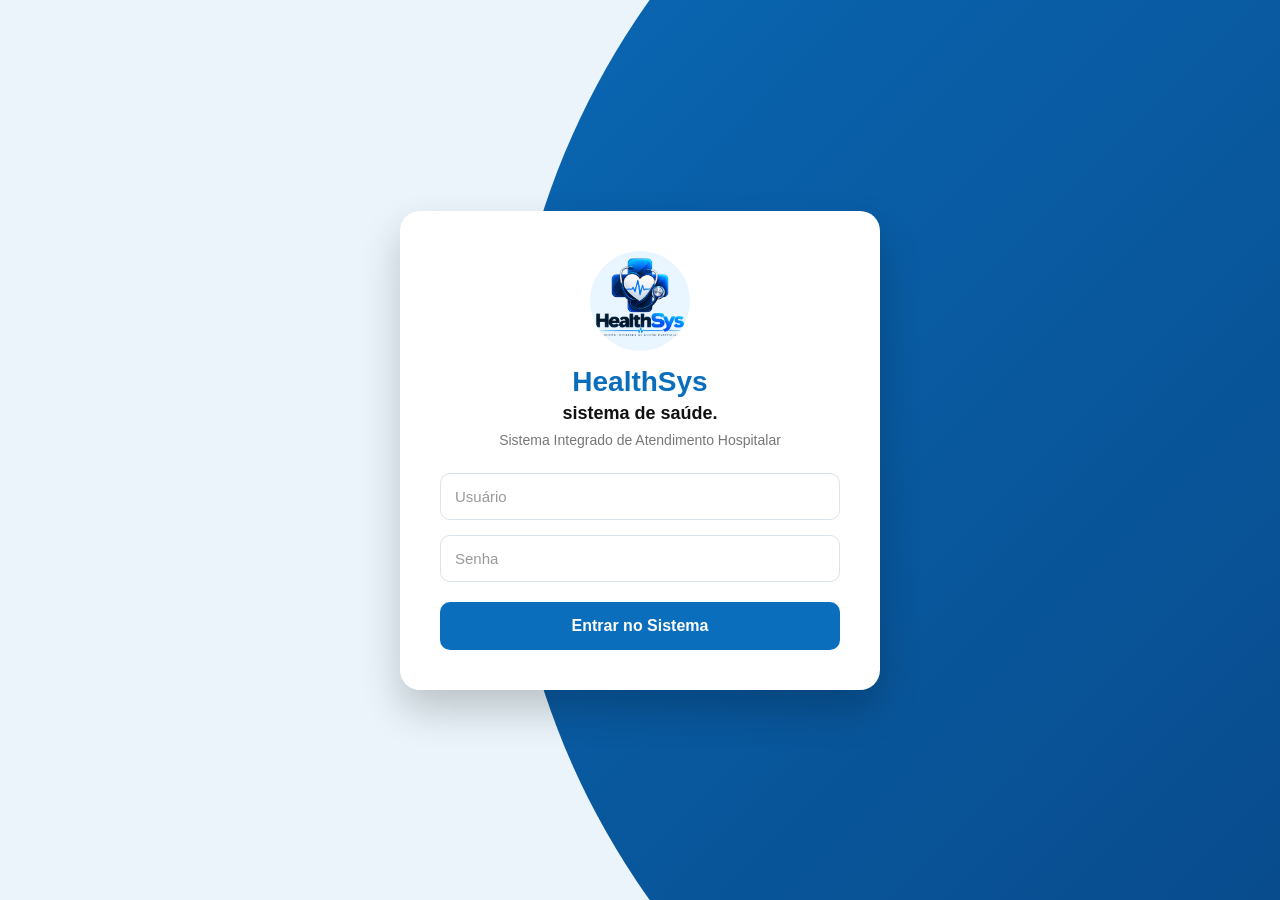
<file: frontend/index.html>
<!DOCTYPE html>
<html lang="pt-BR">

<head>

    <meta charset="UTF-8">
    <meta name="viewport" content="width=device-width, initial-scale=1.0">

    <title>Projeto Sentinela</title>

    <link rel="stylesheet" href="style.css">

</head>

<body>

<div class="background"></div>

<div class="container">

    <div class="logo">
    <img src="ChatGPT Image 17_08_2026, 11_07_05.png" alt="Logo HealthSys">
</div>

    <h1>HealthSys</h1>
    <h2>sistema de saúde.</h2>

    <p>Sistema Integrado de Atendimento Hospitalar</p>

    <input
        id="usuario"
        placeholder="Usuário">

    <input
        id="senha"
        type="password"
        placeholder="Senha">

    <button onclick="login()">
        Entrar no Sistema
    </button>

</div>

<script>

async function login() {

    const usuario = document.getElementById("usuario").value.trim();
    const senha = document.getElementById("senha").value.trim();

    if (!usuario || !senha) {
        alert("Digite o usuário e a senha.");
        return;
    }

    try {

        const resposta = await fetch("/login", {

            method: "POST",

            headers: {
                "Content-Type": "application/json"
            },

            body: JSON.stringify({
                usuario: usuario,
                senha: senha
            })

        });

        const data = await resposta.json();

        console.log("Resposta do servidor:", data);

        if (!resposta.ok) {

            alert(data.erro || "Usuário ou senha incorretos.");

            return;
        }

        if (data.tipo === "triagem") {

            window.location.href = "triagem.html";

        } else if (data.tipo === "medico") {

            window.location.href = "medico.html";

        } else if (data.tipo === "atendimento") {

            window.location.href = "atendimento.html";

        } else {

            alert("Tipo de usuário não reconhecido.");

        }

    } catch (erro) {

        console.error("Erro no login:", erro);

        alert("Não foi possível conectar ao servidor.");

    }

}

</script>

</body>
</html>
</file>
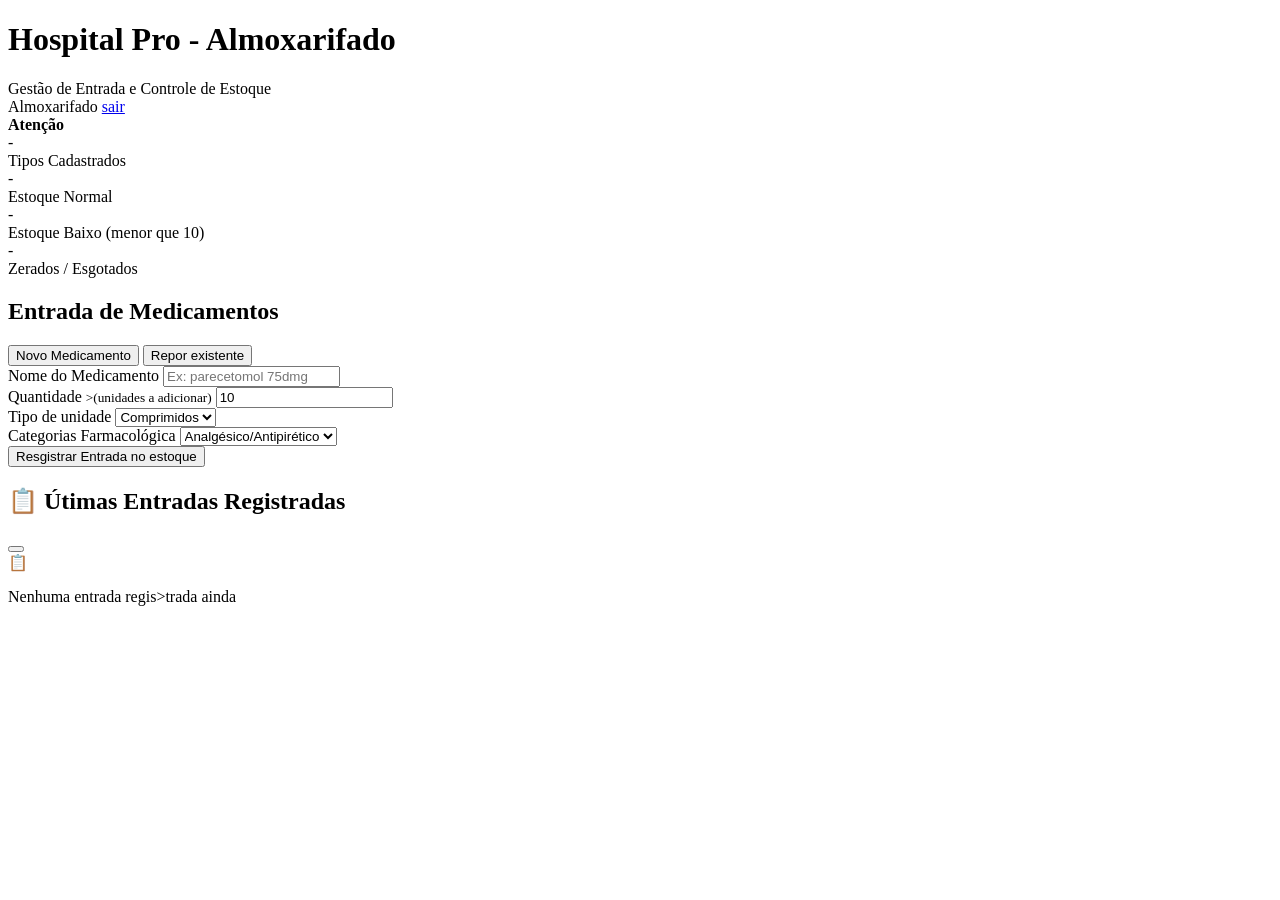
<file: frontend/almoxarifado.html>
<!DOCTYPE html>
<html lang="en">
<head>
    <meta charset="UTF-8">
    <meta name="viewport" content="width=device-width, initial-scale=1.0">
    <title>Document</title>
</head>
<header class="navbar">
    <div class="nav-brand">
        <div class="logo-icon">

        </div>
     <div>
    <h1>Hospital Pro - Almoxarifado</h1>
    <span>Gestão de Entrada e Controle de Estoque

        </span>
     </div>
     <span class="user-pill" id="nomeUsuario">Almoxarifado</span>
     <a href="index.html" class="btn-nav">sair</a>
     </div>
</header>

<div class="container"></div>

<!--Alerta -->
<div class="alerta-estoque" id="alerta-Estoque" style="display: nome;">
    <strong>Atenção</strong> <span id="alertaTexto"></span>
</div>

<!--STATS-->
<div class="stats-btn">
    <div class="stats-card">
        <div class="stat-icon purple"></div>
        <div class="stat-value" id="statItens">-</div>
        <div class="stat-label">Tipos Cadastrados</div>
    </div>
</div>
<div class="stat-card">
    <div class="stat-icon green"></div>
    <div>
        <div class="stat-value" id="status">-</div>
        <div class="stat-label">Estoque Normal</div>
    </div>
</div>
<div class="stat-card">
    <div class="stat-icon orange"></div>
    <div>
        <div class="stat-value" id="statBaivo">-</div>
        <div class="stat-label">Estoque Baixo (menor que 10)</div>
    </div>
</div>
<div class="stat-card">
    <div class="stat-icon red"></div>
    <div>
        <div class="stat-value" id="statZerado">-</div>
        <div class="stat-label">Zerados / Esgotados</div>
     </div>
   </div>
</div>

<!--MAIN GRID-->
<div class="main-grid">

 <!-- COLUNA ESQUERDA: FORMULÀRIO ENTRADA-->
  <div>
   <div class="card">
    <div class="card-header"></div>
        <h2>Entrada de Medicamentos</h2>
    </div>
    <div class="card-body">
      
        <!--Tabs: Novo ou Repor-->
        <div class="entrada tabs">
            <button class="tab-btn active" id="tabNovo"
            onclick="setTab('novo')">Novo Medicamento</button>
            <button class="tab-btn" id="tabRepor" onclick="setTab('repor')">Repor existente</button>
        </div>

        <!--PAINEL: Cadastrar Novo-->
        <div id="painelNovo">
         <div class="form-group">
            <label class="emNome">Nome do Medicamento</label>
            <input type="text" id="emNome" class="form-control"
            placeholder="Ex: parecetomol 75dmg"
            autocomplete="off">    
         </div>
        <div class="form-group">
                        <label for="emQtd">Quantidade
                           <small>>(unidades a adicionar)</small></label>
                        <input type="number" id="emQtd"
                        class="form-control" value="10" min="1">                   
                    </div>
                    <div class="form-group">
                        <label for="emUunidade">Tipo de unidade</label>
                        <select id="emUnidade" class="form-control">
                            <option value="comprimidos">Comprimidos</option>
                              <option value="capsulas">Cápsulas</option>
                                <option value="frascos">Frascos</option>
                                  <option value="ampolas">Empola</option>
                                    <option value="sachês">Sachês</option>
                                      <option value="unidades">Unidades</option>
                 
                            </select>
                    </div>

                    <div class="form-group">
                        <label for="emCategorias">Categorias Farmacológica</label>
                        <select for="emCategorias" class="form-control">
                            <option value="Analgésico/Antipiréticos">Analgésico/Antipirético</option>
                             <option value="Antibióticos">Antibióticos</option>
                              <Option value="Anti-inflamatório">Anti-inflamatório</Option>
                                <Option value="Antialérgico">Antialérgico</Option>
                                  <Option value="Protetor Gastrico">Protetor Gastrico</Option>
                                    <Option value="Antiespamódico">Antiespamódico</Option>
                                     <Option value="Antimetico">Antimetico</Option>
                                      <Option value="Solução">Solução<Solução/Option>
                                       <Option value="Vitamina/Suplemento">Vitamina/Suplememto</Option>
                             <Option value="Geral">Geral</Option>
                        </select>
                    </div>
                    <button class="btn-full btn-purple" onclick="darEntrada()">Resgistrar Entrada no estoque</button>
                </div>

                <!--PAINEL: Repor Existente-->
                <div id="paianelRepor" style="display: none">
                    <div class="form-group">
                        <label for="selReporMed">Selecionar Medicamento</label>
                        <select id="selReporMed" class="form-control">
                            <option value="">---Selecione---</option>
                        </select>
                    </div>
                    <div class="form-group">
                      <label for="reporQtd">Quantidade a Adicionar</label>
                      <input type="number" id="reporQtd"
                      class="form-control" value="10" min="1">
                    </div>
                    <div class="form-group">
                      <label for="reporObs">Observação</label><small>(Opcional)</small>
                      <input type="text" id="reporObs" class="form-control" placeholder="Ex: nota fiscal NF-001">
                    </div>
                    <button class="btn-full btn-purple"
                    onclick="reporEstoque()">Adicionar ao estoque existente
                </button>
                </div>
            </div>
        </div>
        <!--Historico de Entrada -->
        <div class="card" style="margin-top:20px">
        <div class="card-header">
         <h2>📋 Útimas Entradas Registradas</h2>
         <button class="btn-sm btn-seconday"
         onclick="carregarHistoricoEntradas()"></button>
         <div class="card-body" id="historicoEntradas">
                <div clas="empty-state">
                    <div class="empty-icon">📋</div>
                    <p>Nenhuma entrada regis>trada ainda</p>
                </div>
            </div>
        </div>
    </div>
</div>

</body>     
</html>
</file>
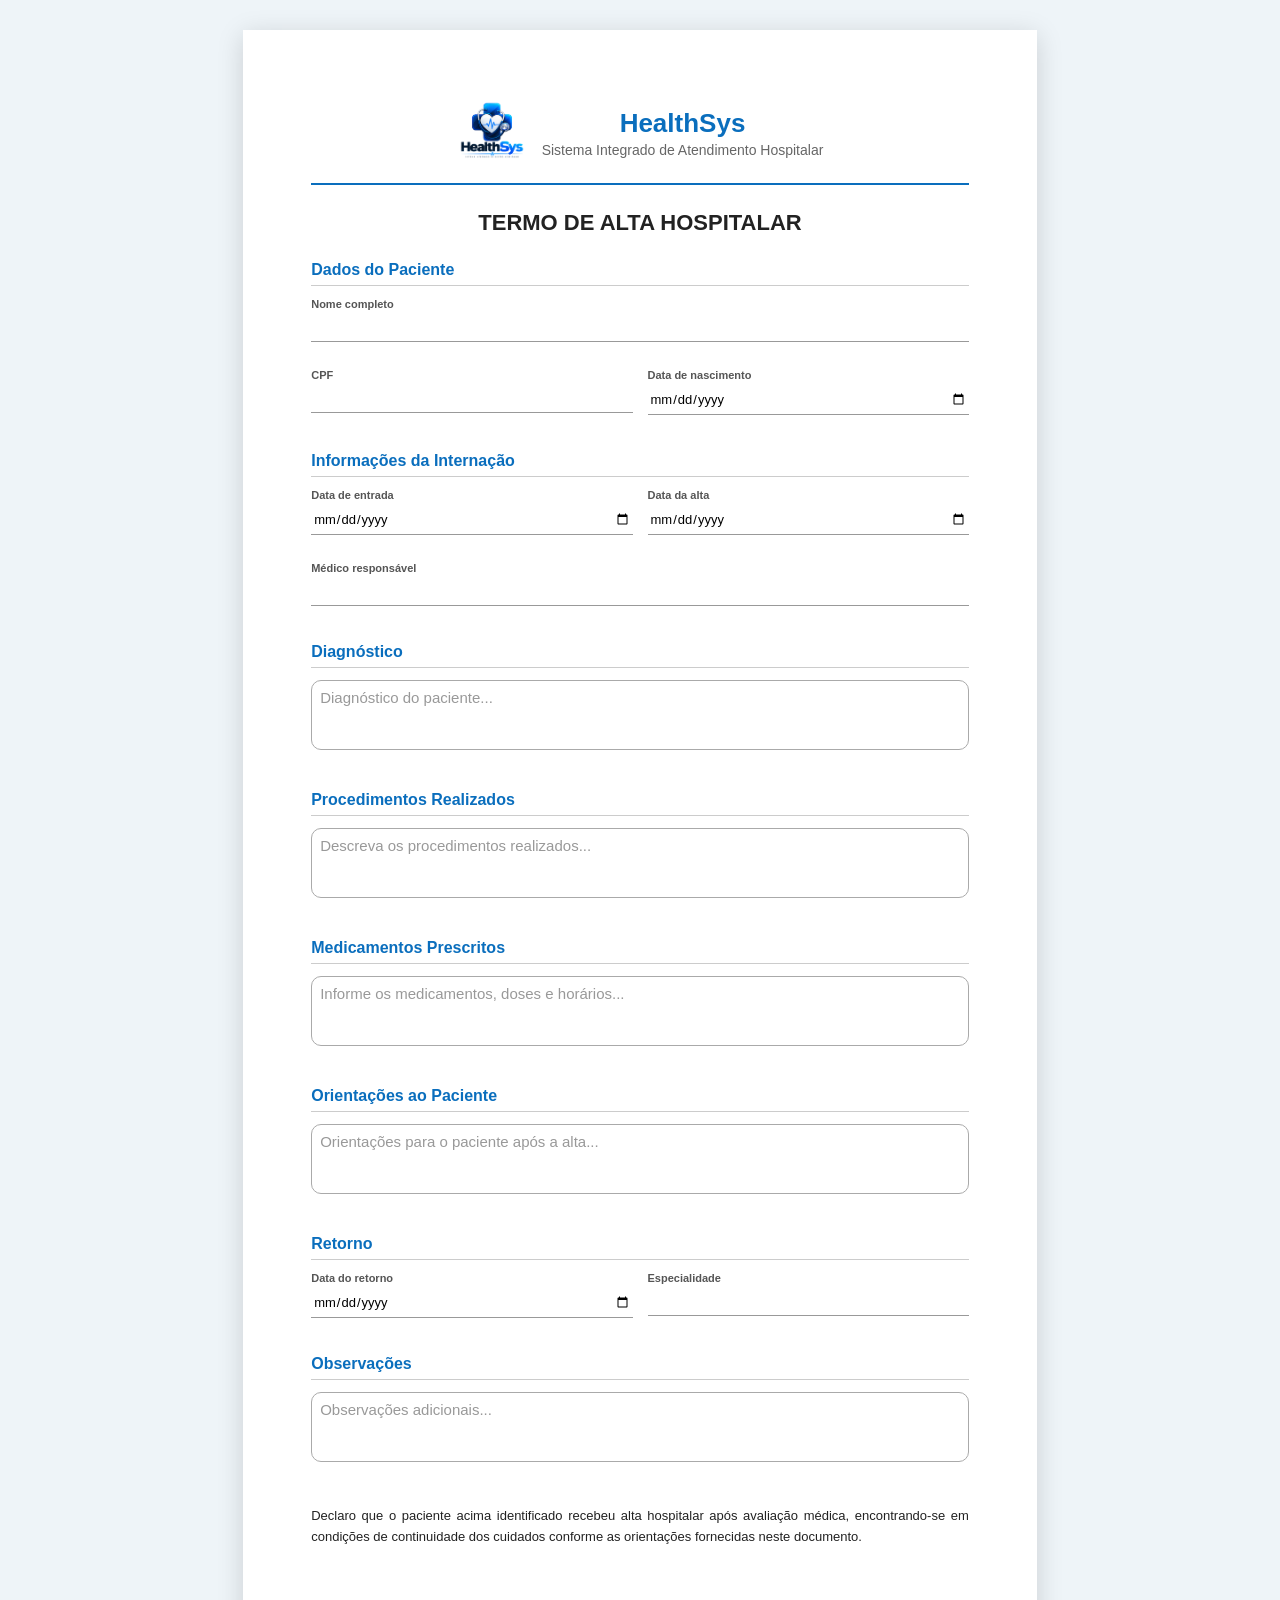
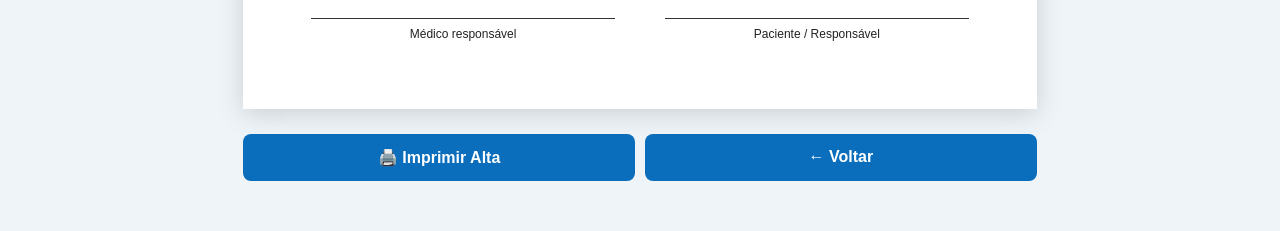
<file: frontend/alta.html>
<!DOCTYPE html>
<html lang="pt-BR">

<head>

    <meta charset="UTF-8">

    <meta
        name="viewport"
        content="width=device-width, initial-scale=1.0">

    <title>HealthSys - Alta Hospitalar</title>

    <link rel="stylesheet" href="style.css">

    <style>

        body {
            background: #eef4f8;
            display: block;
            min-height: 100vh;
            padding: 30px;
        }

        .documento {
            width: 210mm;
            min-height: 297mm;

            margin: auto;

            background: white;

            padding: 18mm;

            box-shadow: 0 5px 25px rgba(0,0,0,.15);

            color: #222;
        }

        .cabecalho {
            display: flex;
            align-items: center;
            justify-content: center;

            gap: 15px;

            border-bottom: 2px solid #0A6EBD;

            padding-bottom: 15px;

            margin-bottom: 25px;
        }

        .cabecalho img {
            width: 70px;
            height: 70px;

            object-fit: contain;
        }

        .cabecalho-texto {
            text-align: center;
        }

        .cabecalho-texto h1 {
            margin: 0;
            font-size: 26px;
            color: #0A6EBD;
        }

        .cabecalho-texto p {
            margin: 3px 0 0;
            color: #666;
        }

        .titulo {
            text-align: center;

            font-size: 22px;

            margin: 25px 0;

            color: #222;
        }

        .secao {
            margin-top: 22px;
        }

        .secao h2 {
            font-size: 16px;

            color: #0A6EBD;

            border-bottom: 1px solid #ccc;

            padding-bottom: 6px;

            margin-bottom: 12px;
        }

        .linha {
            display: flex;
            gap: 15px;

            margin-bottom: 12px;
        }

        .campo {
            flex: 1;
        }

        .campo label {
            display: block;

            font-size: 11px;

            font-weight: bold;

            color: #555;

            margin-bottom: 4px;
        }

        .campo input,
        .campo textarea {

            width: 100%;

            border: none;

            border-bottom: 1px solid #999;

            border-radius: 0;

            padding: 6px 2px;

            font-size: 13px;

            background: transparent;

            box-shadow: none;
        }

        textarea {
            min-height: 70px;

            resize: none;

            border: 1px solid #aaa !important;

            padding: 8px !important;
        }

        .declaracao {
            margin-top: 25px;

            font-size: 13px;

            line-height: 1.6;

            text-align: justify;
        }

        .assinaturas {
            display: flex;

            justify-content: space-between;

            gap: 50px;

            margin-top: 70px;
        }

        .assinatura {
            flex: 1;

            text-align: center;

            border-top: 1px solid #333;

            padding-top: 8px;

            font-size: 12px;
        }

        .botoes {
            width: 210mm;

            margin: 20px auto;

            display: flex;

            gap: 10px;
        }

        .botoes button {
            flex: 1;

            border: none;

            padding: 14px;

            border-radius: 8px;

            background: #0A6EBD;

            color: white;

            font-weight: bold;

            cursor: pointer;
        }

        .botoes button:hover {
            background: #084C8D;
        }

        @media print {

            @page {
                size: A4;
                margin: 0;
            }

            body {
                background: white;

                padding: 0;
            }

            .documento {
                width: 210mm;
                min-height: 297mm;

                margin: 0;

                box-shadow: none;

                padding: 18mm;
            }

            .botoes {
                display: none;
            }

        }

    </style>

</head>

<body>


<div class="documento">

    <!-- CABEÇALHO -->

    <div class="cabecalho">

        <img
            src="ChatGPT Image 17_08_2026, 11_07_05.png"
            alt="Logo HealthSys">

        <div class="cabecalho-texto">

            <h1>HealthSys</h1>

            <p>
                Sistema Integrado de Atendimento Hospitalar
            </p>

        </div>

    </div>


    <h1 class="titulo">
        TERMO DE ALTA HOSPITALAR
    </h1>


    <!-- DADOS DO PACIENTE -->

    <div class="secao">

        <h2>Dados do Paciente</h2>

        <div class="linha">

            <div class="campo">
                <label>Nome completo</label>

                <input
                    type="text"
                    id="nome">
            </div>

        </div>


        <div class="linha">

            <div class="campo">

                <label>CPF</label>

                <input
                    type="text"
                    id="cpf">

            </div>


            <div class="campo">

                <label>Data de nascimento</label>

                <input
                    type="date"
                    id="nascimento">

            </div>

        </div>

    </div>


    <!-- INTERNAÇÃO -->

    <div class="secao">

        <h2>Informações da Internação</h2>

        <div class="linha">

            <div class="campo">

                <label>Data de entrada</label>

                <input
                    type="date"
                    id="entrada">

            </div>

            <div class="campo">

                <label>Data da alta</label>

                <input
                    type="date"
                    id="alta">

            </div>

        </div>


        <div class="linha">

            <div class="campo">

                <label>Médico responsável</label>

                <input
                    type="text"
                    id="medico">

            </div>

        </div>

    </div>


    <!-- DIAGNÓSTICO -->

    <div class="secao">

        <h2>Diagnóstico</h2>

        <textarea
            id="diagnostico"
            placeholder="Diagnóstico do paciente..."></textarea>

    </div>


    <!-- PROCEDIMENTOS -->

    <div class="secao">

        <h2>Procedimentos Realizados</h2>

        <textarea
            id="procedimentos"
            placeholder="Descreva os procedimentos realizados..."></textarea>

    </div>


    <!-- MEDICAÇÕES -->

    <div class="secao">

        <h2>Medicamentos Prescritos</h2>

        <textarea
            id="medicamentos"
            placeholder="Informe os medicamentos, doses e horários..."></textarea>

    </div>


    <!-- ORIENTAÇÕES -->

    <div class="secao">

        <h2>Orientações ao Paciente</h2>

        <textarea
            id="orientacoes"
            placeholder="Orientações para o paciente após a alta..."></textarea>

    </div>


    <!-- RETORNO -->

    <div class="secao">

        <h2>Retorno</h2>

        <div class="linha">

            <div class="campo">

                <label>Data do retorno</label>

                <input
                    type="date"
                    id="retorno">

            </div>

            <div class="campo">

                <label>Especialidade</label>

                <input
                    type="text"
                    id="especialidade">

            </div>

        </div>

    </div>


    <!-- OBSERVAÇÕES -->

    <div class="secao">

        <h2>Observações</h2>

        <textarea
            id="observacoes"
            placeholder="Observações adicionais..."></textarea>

    </div>


    <!-- DECLARAÇÃO -->

    <div class="declaracao">

        Declaro que o paciente acima identificado recebeu alta
        hospitalar após avaliação médica, encontrando-se em
        condições de continuidade dos cuidados conforme as
        orientações fornecidas neste documento.

    </div>


    <!-- ASSINATURAS -->

    <div class="assinaturas">

        <div class="assinatura">

            Médico responsável

        </div>

        <div class="assinatura">

            Paciente / Responsável

        </div>

    </div>

</div>


<!-- BOTÕES -->

<div class="botoes">

    <button onclick="window.print()">
        🖨️ Imprimir Alta
    </button>

    <button onclick="window.history.back()">
        ← Voltar
    </button>

</div>


</body>

</html>
</file>
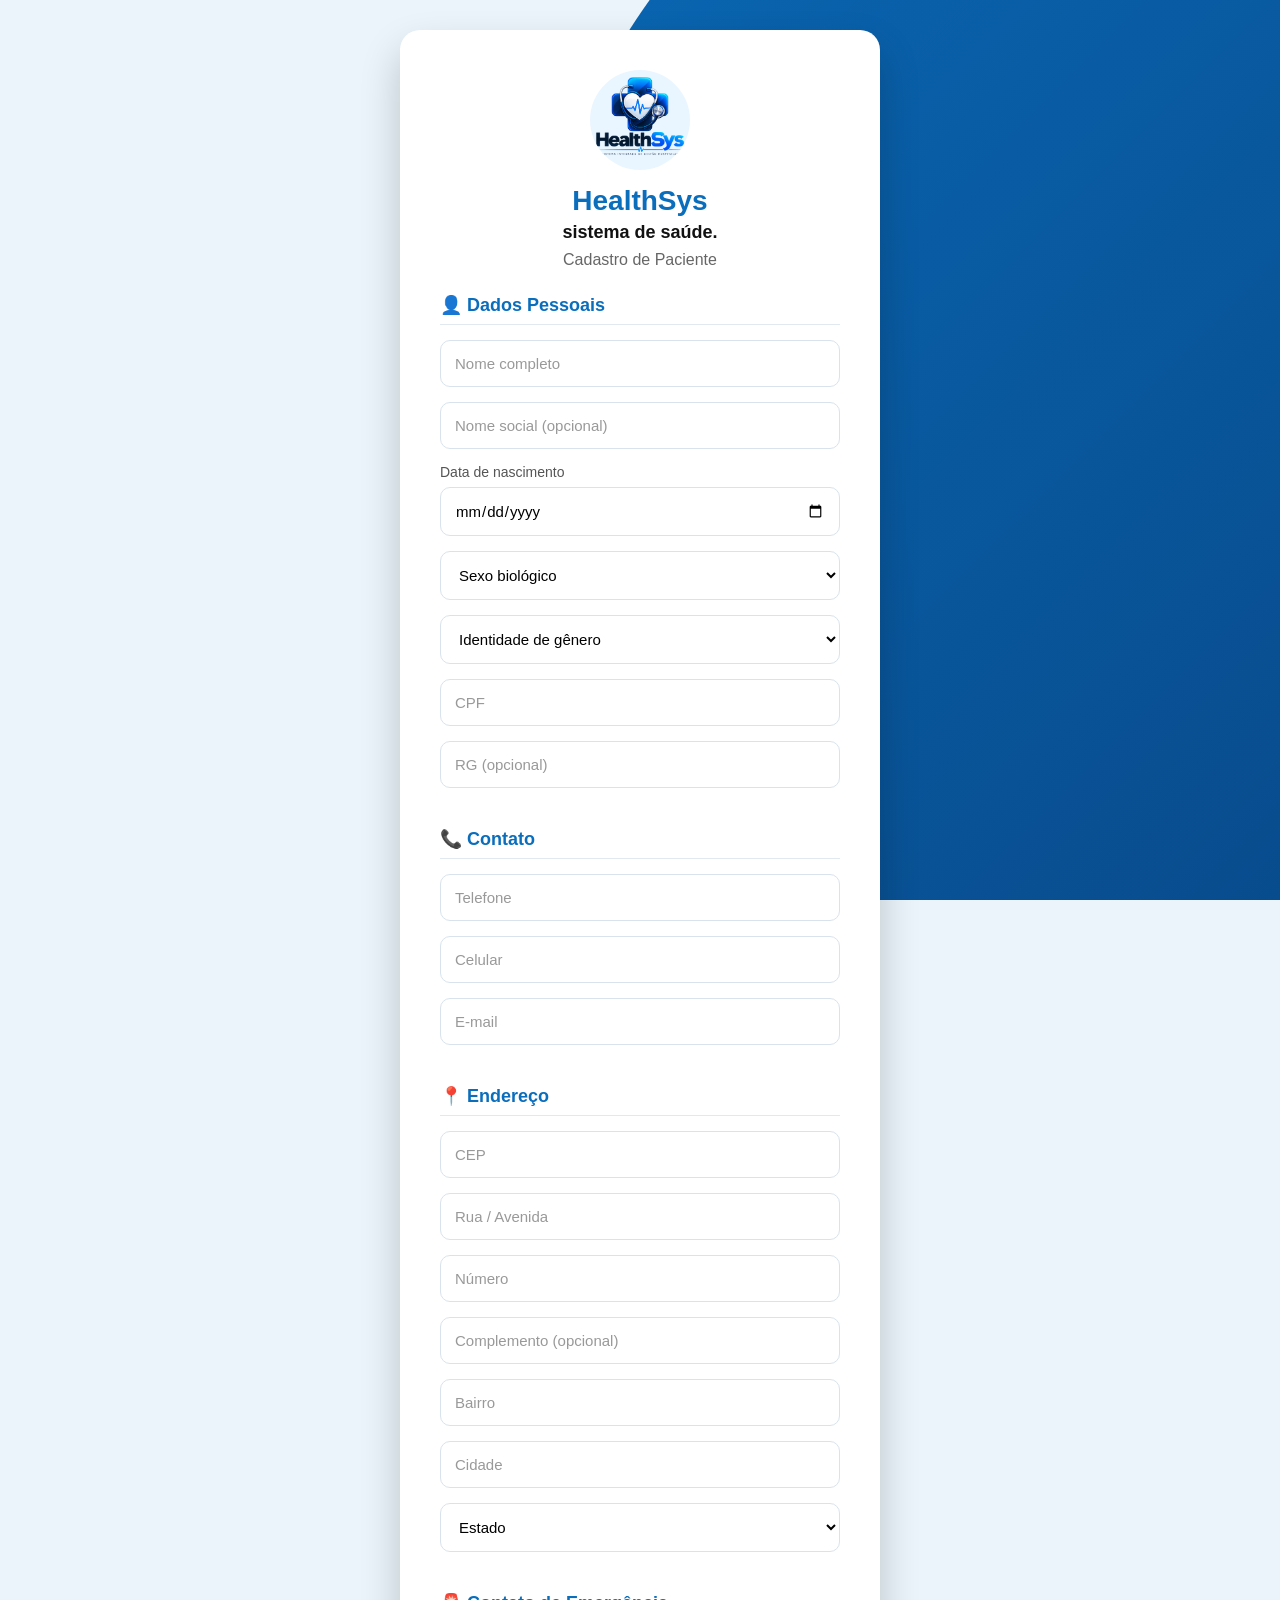
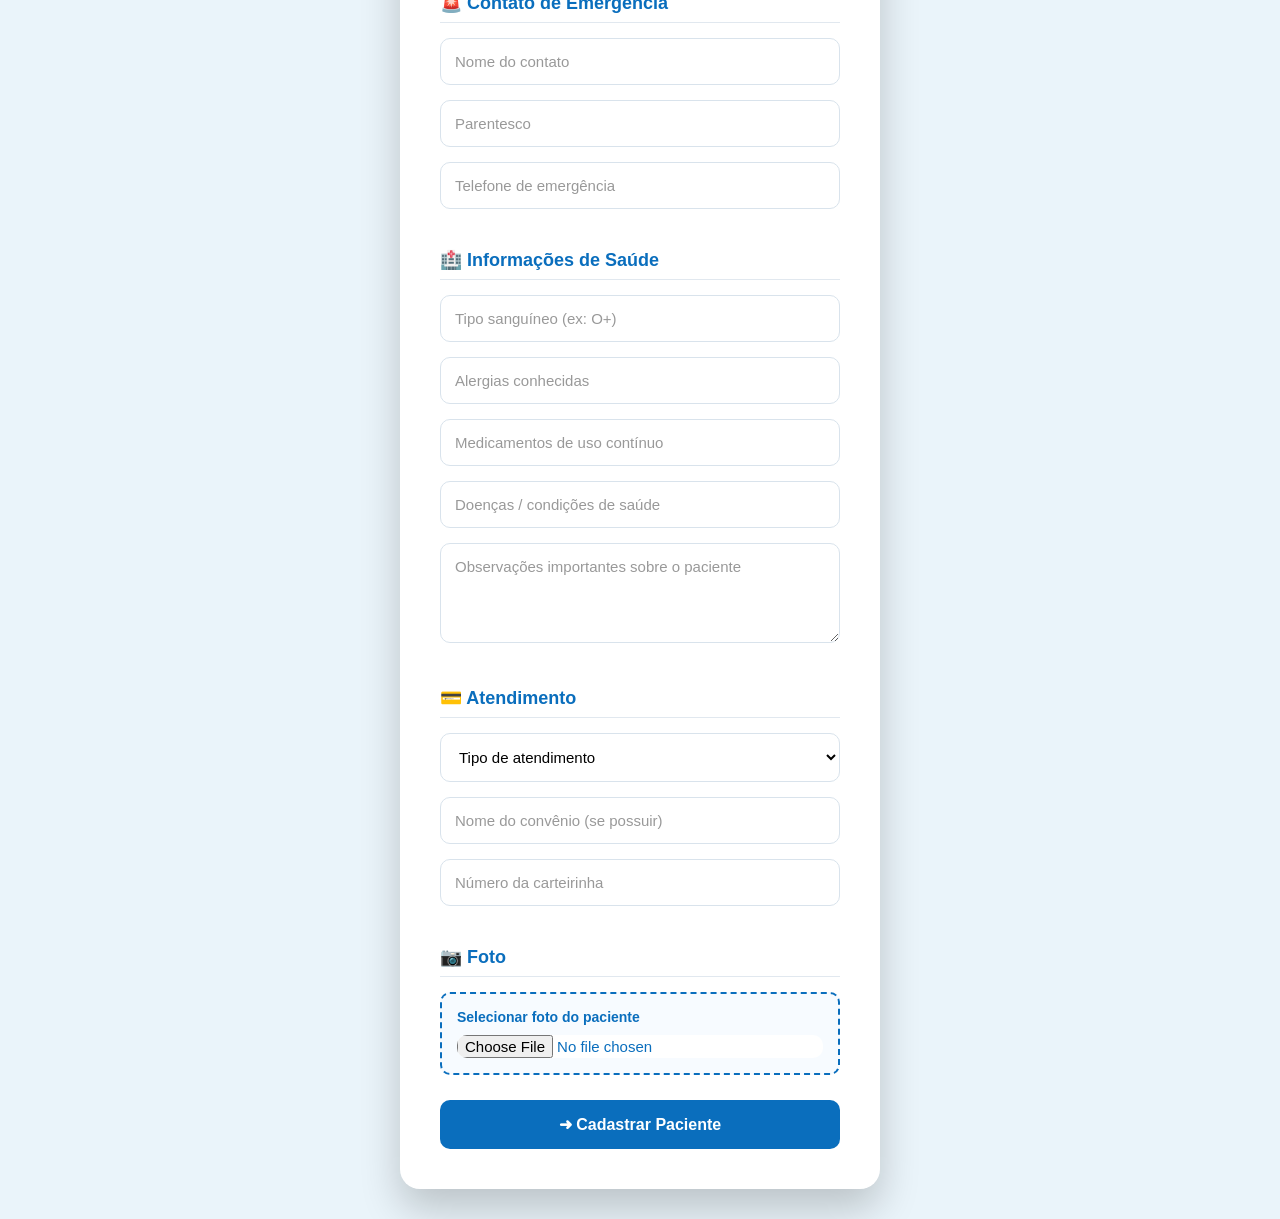
<file: frontend/atendimento.html>
<!DOCTYPE html>
<html lang="pt-BR">

<head>

<meta charset="UTF-8">
<meta name="viewport" content="width=device-width, initial-scale=1.0">

<title>HealthSys - Cadastro de Paciente</title>

<link rel="stylesheet" href="style.css">

</head>

<body>

<div class="background"></div>

<div class="container">

    <!-- LOGO -->

    <div class="logo">
        <img
            src="ChatGPT Image 17_08_2026, 11_07_05.png"
            alt="Logo HealthSys">
    </div>

    <h1>HealthSys</h1>

    <h2>sistema de saúde.</h2>

    <span class="subtitulo">
        Cadastro de Paciente
    </span>


    <!-- ========================= -->
    <!-- DADOS PESSOAIS -->
    <!-- ========================= -->

    <h3>👤 Dados Pessoais</h3>

    <input
        id="nome"
        type="text"
        placeholder="Nome completo">

    <input
        id="nomeSocial"
        type="text"
        placeholder="Nome social (opcional)">

    <label>Data de nascimento</label>

    <input
        id="dataNascimento"
        type="date">

    <select id="sexo">

        <option value="">Sexo biológico</option>

        <option value="feminino">
            Feminino
        </option>

        <option value="masculino">
            Masculino
        </option>

        <option value="intersexo">
            Intersexo
        </option>

        <option value="nao_informado">
            Prefiro não informar
        </option>

    </select>


    <select id="identidadeGenero">

        <option value="">
            Identidade de gênero
        </option>

        <option value="mulher_cis">
            Mulher cisgênero
        </option>

        <option value="homem_cis">
            Homem cisgênero
        </option>

        <option value="mulher_trans">
            Mulher transgênero
        </option>

        <option value="homem_trans">
            Homem transgênero
        </option>

        <option value="nao_binario">
            Não binário
        </option>

        <option value="outro">
            Outro
        </option>

        <option value="nao_informado">
            Prefiro não informar
        </option>

    </select>


    <input
        id="cpf"
        type="text"
        placeholder="CPF">

    <input
        id="rg"
        type="text"
        placeholder="RG (opcional)">


    <!-- ========================= -->
    <!-- CONTATO -->
    <!-- ========================= -->

    <h3>📞 Contato</h3>

    <input
        id="telefone"
        type="tel"
        placeholder="Telefone">

    <input
        id="celular"
        type="tel"
        placeholder="Celular">

    <input
        id="email"
        type="email"
        placeholder="E-mail">


    <!-- ========================= -->
    <!-- ENDEREÇO -->
    <!-- ========================= -->

    <h3>📍 Endereço</h3>

    <input
        id="cep"
        type="text"
        placeholder="CEP">

    <input
        id="logradouro"
        type="text"
        placeholder="Rua / Avenida">

    <input
        id="numero"
        type="text"
        placeholder="Número">

    <input
        id="complemento"
        type="text"
        placeholder="Complemento (opcional)">

    <input
        id="bairro"
        type="text"
        placeholder="Bairro">

    <input
        id="cidade"
        type="text"
        placeholder="Cidade">

    <select id="estado">

        <option value="">
            Estado
        </option>

        <option value="AC">Acre</option>
        <option value="AL">Alagoas</option>
        <option value="AP">Amapá</option>
        <option value="AM">Amazonas</option>
        <option value="BA">Bahia</option>
        <option value="CE">Ceará</option>
        <option value="DF">Distrito Federal</option>
        <option value="ES">Espírito Santo</option>
        <option value="GO">Goiás</option>
        <option value="MA">Maranhão</option>
        <option value="MT">Mato Grosso</option>
        <option value="MS">Mato Grosso do Sul</option>
        <option value="MG">Minas Gerais</option>
        <option value="PA">Pará</option>
        <option value="PB">Paraíba</option>
        <option value="PR">Paraná</option>
        <option value="PE">Pernambuco</option>
        <option value="PI">Piauí</option>
        <option value="RJ">Rio de Janeiro</option>
        <option value="RN">Rio Grande do Norte</option>
        <option value="RS">Rio Grande do Sul</option>
        <option value="RO">Rondônia</option>
        <option value="RR">Roraima</option>
        <option value="SC">Santa Catarina</option>
        <option value="SP">São Paulo</option>
        <option value="SE">Sergipe</option>
        <option value="TO">Tocantins</option>

    </select>


    <!-- ========================= -->
    <!-- CONTATO DE EMERGÊNCIA -->
    <!-- ========================= -->

    <h3>🚨 Contato de Emergência</h3>

    <input
        id="nomeEmergencia"
        type="text"
        placeholder="Nome do contato">

    <input
        id="parentescoEmergencia"
        type="text"
        placeholder="Parentesco">

    <input
        id="telefoneEmergencia"
        type="tel"
        placeholder="Telefone de emergência">


    <!-- ========================= -->
    <!-- INFORMAÇÕES DE SAÚDE -->
    <!-- ========================= -->

    <h3>🏥 Informações de Saúde</h3>

    <input
        id="tipoSanguineo"
        type="text"
        placeholder="Tipo sanguíneo (ex: O+)">

    <input
        id="alergias"
        type="text"
        placeholder="Alergias conhecidas">

    <input
        id="medicamentos"
        type="text"
        placeholder="Medicamentos de uso contínuo">

    <input
        id="doencas"
        type="text"
        placeholder="Doenças / condições de saúde">

    <textarea
        id="observacoes"
        placeholder="Observações importantes sobre o paciente"></textarea>


    <!-- ========================= -->
    <!-- PAGAMENTO -->
    <!-- ========================= -->

    <h3>💳 Atendimento</h3>

    <select id="tipoAtendimento">

        <option value="">
            Tipo de atendimento
        </option>

        <option value="convenio">
            🏥 Convênio
        </option>

        <option value="particular">
            💳 Particular
        </option>

        <option value="sus">
            🏛️ SUS
        </option>

    </select>

    <input
        id="convenio"
        type="text"
        placeholder="Nome do convênio (se possuir)">

    <input
        id="numeroConvenio"
        type="text"
        placeholder="Número da carteirinha">


    <!-- ========================= -->
    <!-- FOTO -->
    <!-- ========================= -->

    <h3>📷 Foto</h3>

    <label class="upload">

        Selecionar foto do paciente

        <input
            type="file"
            id="foto"
            accept="image/*">

    </label>


    <!-- BOTÃO -->

    <button onclick="cadastrar()">

        ➜ Cadastrar Paciente

    </button>

</div>


<script>

async function cadastrar() {

    const paciente = {

        nome:
            document.getElementById("nome").value,

        nomeSocial:
            document.getElementById("nomeSocial").value,

        dataNascimento:
            document.getElementById("dataNascimento").value,

        sexo:
            document.getElementById("sexo").value,

        identidadeGenero:
            document.getElementById("identidadeGenero").value,

        cpf:
            document.getElementById("cpf").value,

        rg:
            document.getElementById("rg").value,

        telefone:
            document.getElementById("telefone").value,

        celular:
            document.getElementById("celular").value,

        email:
            document.getElementById("email").value,

        cep:
            document.getElementById("cep").value,

        logradouro:
            document.getElementById("logradouro").value,

        numero:
            document.getElementById("numero").value,

        complemento:
            document.getElementById("complemento").value,

        bairro:
            document.getElementById("bairro").value,

        cidade:
            document.getElementById("cidade").value,

        estado:
            document.getElementById("estado").value,

        nomeEmergencia:
            document.getElementById("nomeEmergencia").value,

        parentescoEmergencia:
            document.getElementById("parentescoEmergencia").value,

        telefoneEmergencia:
            document.getElementById("telefoneEmergencia").value,

        tipoSanguineo:
            document.getElementById("tipoSanguineo").value,

        alergias:
            document.getElementById("alergias").value,

        medicamentos:
            document.getElementById("medicamentos").value,

        doencas:
            document.getElementById("doencas").value,

        observacoes:
            document.getElementById("observacoes").value,

        tipoAtendimento:
            document.getElementById("tipoAtendimento").value,

        convenio:
            document.getElementById("convenio").value,

        numeroConvenio:
            document.getElementById("numeroConvenio").value

    };


    if (!paciente.nome) {

        alert("Digite o nome completo do paciente.");

        return;

    }


    try {

        const resposta = await fetch(
            "http://localhost:3000/atendimento",
            {

                method: "POST",

                headers: {
                    "Content-Type": "application/json"
                },

                body: JSON.stringify(paciente)

            }
        );


        const resultado = await resposta.json();


        if (!resposta.ok) {

            alert(
                "Erro ao cadastrar paciente."
            );

            console.error(resultado);

            return;

        }


        alert(
            "✅ Paciente cadastrado com sucesso!"
        );


        console.log(
            "Paciente:",
            resultado
        );


    } catch (erro) {

        console.error(erro);

        alert(
            "❌ Não foi possível conectar ao servidor."
        );

    }

}

</script>

</body>

</html>
</file>
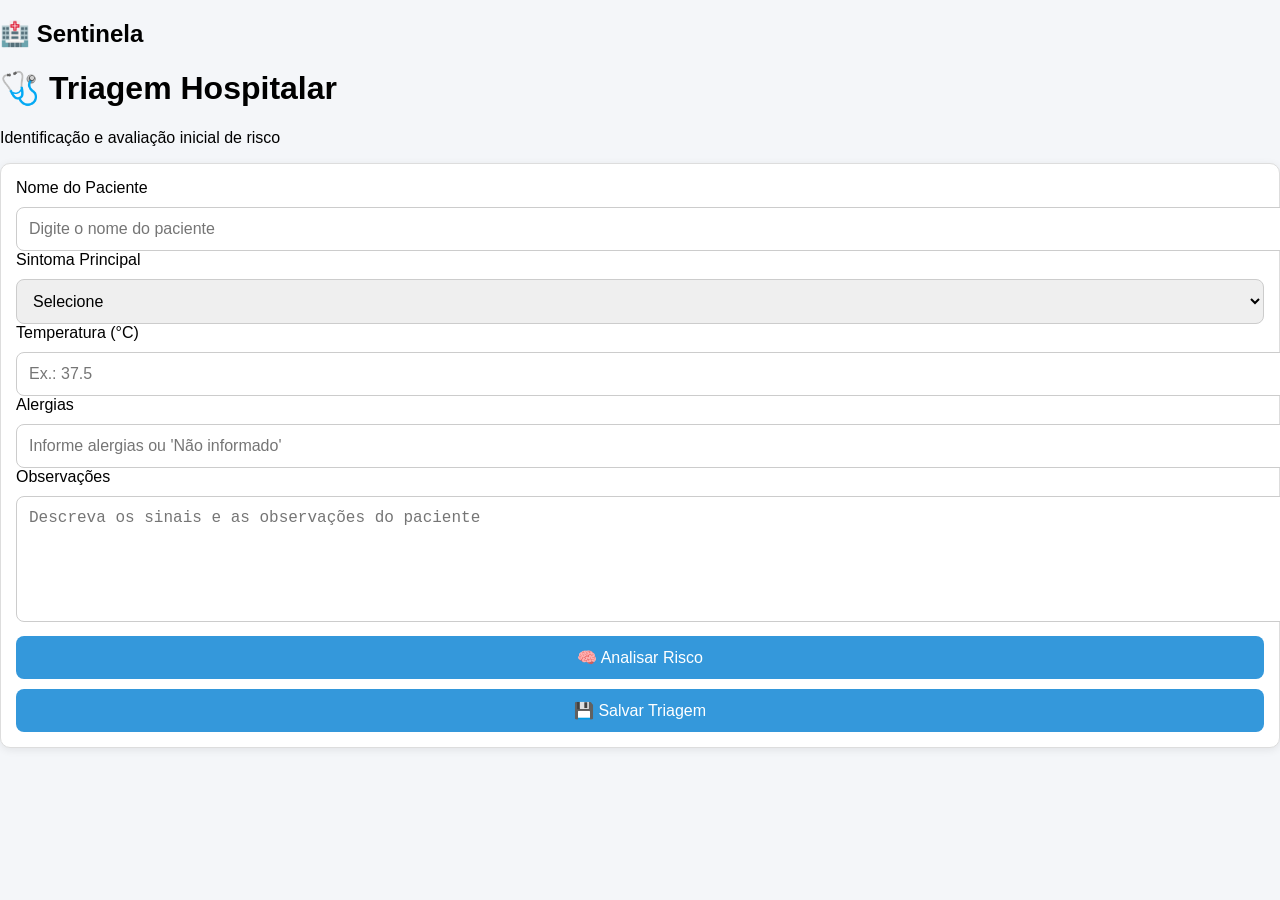
<file: frontend/triagem.html>
<!DOCTYPE html>
<html lang="pt-BR">
<head>
    <meta charset="UTF-8">
    <meta name="viewport" content="width=device-width, initial-scale=1.0">
    <title>Projeto Sentinela - Triagem</title>
    <link rel="stylesheet" href="css/style.css">
</head>
<body>

<div class="sidebar">
    <h2>🏥 Sentinela</h2>
</div>

<div class="main">
    <header>
        <h1>🩺 Triagem Hospitalar</h1>
        <p>Identificação e avaliação inicial de risco</p>
    </header>

    <div class="card">
        <label>Nome do Paciente</label>
        <input id="nome" placeholder="Digite o nome do paciente">

        <label>Sintoma Principal</label>
        <select id="sintoma">
            <option value="">Selecione</option>
            <option value="dor_leve">Dor leve</option>
            <option value="resfriado">Resfriado</option>
            <option value="coriza">Coriza</option>
            <option value="tosse">Tosse</option>
            <option value="febre">Febre</option>
            <option value="vomito">Vômito</option>
            <option value="diarreia">Diarreia</option>
            <option value="falta_ar_moderada">Falta de ar moderada</option>
            <option value="falta_ar_grave">Falta de ar grave</option>
            <option value="infarto">Suspeita de infarto</option>
            <option value="avc">Suspeita de AVC</option>
            <option value="convulsao">Convulsão</option>
            <option value="hemorragia">Hemorragia</option>
        </select>

        <label>Temperatura (°C)</label>
        <input id="temp" type="number" step="0.1"
               placeholder="Ex.: 37.5">

        <label>Alergias</label>
        <input id="alergia" placeholder="Informe alergias ou 'Não informado'">

        <label>Observações</label>
        <textarea id="observacao" rows="5"
                  placeholder="Descreva os sinais e as observações do paciente"></textarea>

        <button type="button" onclick="analisarRisco()">
            🧠 Analisar Risco
        </button>

        <div id="resultado" role="status" aria-live="polite"></div>

        <button type="button" id="btnSalvar" onclick="salvar()" disabled>
            💾 Salvar Triagem
        </button>
    </div>
</div>

<script>
let analiseAtual = null;

async function analisarRisco() {
    const nome = document.getElementById("nome").value.trim();
    const sintoma = document.getElementById("sintoma").value;
    const tempTexto = document.getElementById("temp").value;
    const alergia = document.getElementById("alergia").value.trim();
    const observacao = document.getElementById("observacao").value.trim();
    const resultado = document.getElementById("resultado");
    const btnSalvar = document.getElementById("btnSalvar");

    analiseAtual = null;
    btnSalvar.disabled = true;
    resultado.replaceChildren();

    if (!nome || !sintoma || tempTexto === "") {
        resultado.textContent =
            "Preencha o nome, o sintoma principal e a temperatura.";
        return;
    }

    const temperatura = Number(tempTexto);

    if (!Number.isFinite(temperatura) ||
        temperatura < 25 || temperatura > 45) {
        resultado.textContent = "Confira a temperatura informada.";
        return;
    }

    resultado.textContent = "Analisando os dados...";

    try {
        const resposta = await fetch("/analisar-risco", {
            method: "POST",
            headers: { "Content-Type": "application/json" },
            body: JSON.stringify({ sintoma, temperatura, observacao })
        });

        const dados = await resposta.json();

        if (!resposta.ok) {
            throw new Error(dados.erro || "Não foi possível analisar.");
        }

        analiseAtual = {
            nome,
            sintoma,
            temperatura,
            alergia,
            observacao,
            risco: dados.risco
        };

        resultado.replaceChildren();

        const titulo = document.createElement("h3");
        titulo.textContent = "Resultado da análise: " +
            dados.risco.toUpperCase();

        const explicacao = document.createElement("p");
        explicacao.textContent = dados.motivo;

        const aviso = document.createElement("p");
        aviso.textContent = dados.urgente
            ? "ATENÇÃO: procure avaliação imediata da equipe de saúde."
            : "Resultado preliminar. A equipe de saúde deve confirmar a classificação.";

        resultado.className = dados.risco;
        resultado.append(titulo, explicacao, aviso);

        btnSalvar.disabled = false;

    } catch (erro) {
        resultado.className = "";
        resultado.textContent =
            "Erro ao analisar. Verifique se o backend está funcionando.";
        console.error(erro);
    }
}

async function salvar() {
    if (!analiseAtual) {
        alert("Faça a análise antes de salvar.");
        return;
    }

    try {
        const resposta = await fetch("/triagem", {
            method: "POST",
            headers: { "Content-Type": "application/json" },
            body: JSON.stringify(analiseAtual)
        });

        const dados = await resposta.json();

        if (!resposta.ok) {
            throw new Error(dados.erro || "Erro ao salvar.");
        }

        alert("Triagem salva com sucesso!");
        document.getElementById("resultado").textContent =
            "Triagem registrada. Classificação preliminar: " +
            dados.risco.toUpperCase();

        analiseAtual = null;
        document.getElementById("btnSalvar").disabled = true;

    } catch (erro) {
        alert("Não foi possível salvar. Verifique o backend.");
        console.error(erro);
    }
}

// Se os dados mudarem, é necessário analisar novamente.
["nome", "sintoma", "temp", "alergia", "observacao"].forEach(id => {
    document.getElementById(id).addEventListener("input", invalidarAnalise);
    document.getElementById(id).addEventListener("change", invalidarAnalise);
});

function invalidarAnalise() {
    analiseAtual = null;
    document.getElementById("btnSalvar").disabled = true;
    document.getElementById("resultado").textContent =
        "Dados alterados. Faça uma nova análise antes de salvar.";
}
</script>

</body>
</html>
</file>
<file: frontend/style.css>
* {
    margin: 0;
    padding: 0;
    box-sizing: border-box;
    font-family: "Segoe UI", Arial, sans-serif;
}

/* =========================
   PÁGINA
========================= */

html {
    min-height: 100%;
}

body {
    min-height: 100vh;

    display: flex;
    justify-content: center;
    align-items: center;

    padding: 30px 15px;

    background: #EAF4FA;

    overflow-x: hidden;
    overflow-y: auto;

    position: relative;
}


/* =========================
   FUNDO
========================= */

.background {
    position: fixed;

    inset: 0;

    width: 100%;
    height: 100%;

    background: linear-gradient(
        135deg,
        #0A6EBD,
        #084C8D
    );

    clip-path: circle(70% at right);

    z-index: 0;
}


/* =========================
   CONTAINER
========================= */

.container {
    position: relative;

    width: 480px;
    max-width: 100%;

    background: #FFFFFF;

    border-radius: 20px;

    padding: 40px;

    text-align: center;

    box-shadow:
        0 20px 40px rgba(0, 0, 0, 0.20);

    z-index: 1;

    margin: auto;
}


/* =========================
   LOGO
========================= */

.logo {
    width: 100px;
    height: 100px;

    margin: 0 auto 15px;

    border-radius: 50%;

    background: #EAF6FF;

    display: flex;
    justify-content: center;
    align-items: center;

    overflow: hidden;
}

.logo img {
    width: 100%;
    height: 100%;

    object-fit: contain;

    display: block;
}


/* =========================
   TÍTULOS
========================= */

h1 {
    color: #0A6EBD;

    margin-bottom: 5px;

    font-size: 28px;
}

h2 {
    color: #111;

    font-size: 18px;

    margin-bottom: 8px;
}

h3 {
    color: #0A6EBD;

    text-align: left;

    font-size: 18px;

    margin-top: 25px;
    margin-bottom: 15px;

    border-bottom: 1px solid #E1E8EF;

    padding-bottom: 8px;
}

p {
    color: #777;

    font-size: 14px;

    margin-bottom: 25px;
}

.subtitulo {
    display: block;

    color: #666;

    margin-bottom: 25px;

    font-size: 16px;
}


/* =========================
   CAMPOS
========================= */

input,
select,
textarea {
    width: 100%;

    padding: 14px;

    margin-bottom: 15px;

    border: 1px solid #D9E3EC;

    border-radius: 10px;

    font-size: 15px;

    background: #FFFFFF;

    transition: 0.3s;
}

input:focus,
select:focus,
textarea:focus {
    outline: none;

    border-color: #0A6EBD;

    box-shadow:
        0 0 8px rgba(10, 110, 189, 0.20);
}

textarea {
    min-height: 100px;

    resize: vertical;
}

::placeholder {
    color: #999;
}


/* =========================
   LABEL
========================= */

label {
    display: block;

    text-align: left;

    color: #555;

    font-size: 14px;

    margin-bottom: 7px;
}


/* =========================
   UPLOAD DE FOTO
========================= */

.upload {
    display: block;

    text-align: left;

    padding: 15px;

    border: 2px dashed #0A6EBD;

    border-radius: 10px;

    margin-top: 10px;
    margin-bottom: 20px;

    color: #0A6EBD;

    cursor: pointer;

    font-weight: bold;

    background: #F7FBFF;
}

.upload:hover {
    background: #EEF7FD;
}

.upload input {
    margin-top: 10px;

    margin-bottom: 0;

    border: none;

    padding: 0;

    box-shadow: none;
}


/* =========================
   BOTÃO
========================= */

button {
    width: 100%;

    padding: 15px;

    margin-top: 5px;

    border: none;

    border-radius: 10px;

    background: #0A6EBD;

    color: white;

    font-size: 16px;

    font-weight: bold;

    cursor: pointer;

    transition: 0.3s;
}

button:hover {
    background: #084C8D;

    transform: translateY(-2px);
}


/* =========================
   RESPONSIVO
========================= */

@media (max-width: 600px) {

    body {
        padding: 20px 10px;

        align-items: flex-start;
    }

    .container {
        width: 100%;

        padding: 25px 20px;

        margin-top: 10px;
    }

    .background {
        clip-path: none;
    }

    .logo {
        width: 85px;
        height: 85px;
    }

    h1 {
        font-size: 25px;
    }

}
</file>
<file: frontend/css/style.css>
body{
  font-family: Arial;
  background:#f4f6f9;
  margin:0;
}

.container{
  width:90%;
  max-width:900px;
  margin:20px auto;
  background:white;
  padding:20px;
  border-radius:12px;
  box-shadow:0 5px 20px rgba(0,0,0,0.1);
}

input,
select,
textarea,
button{
  width:100%;
  padding:12px;
  margin-top:10px;
  border-radius:8px;
  border:1px solid #ccc;
  font-size:16px;
}

textarea{
  min-height:100px;
  resize:none;
}

button{
  background:#3498db;
  color:white;
  border:none;
  cursor:pointer;
}

button:hover{
  background:#2980b9;
}

.card{
  border:1px solid #ddd;
  padding:15px;
  margin:15px 0;
  border-radius:10px;
  background:white;
  box-shadow:0 2px 8px rgba(0,0,0,0.08);
}

.verde{
  background:#2ecc71;
  color:white;
  padding:5px 10px;
  border-radius:6px;
}

.amarelo{
  background:#f1c40f;
  padding:5px 10px;
  border-radius:6px;
}

.vermelho{
  background:#e74c3c;
  color:white;
  padding:5px 10px;
  border-radius:6px;
}
</file>
